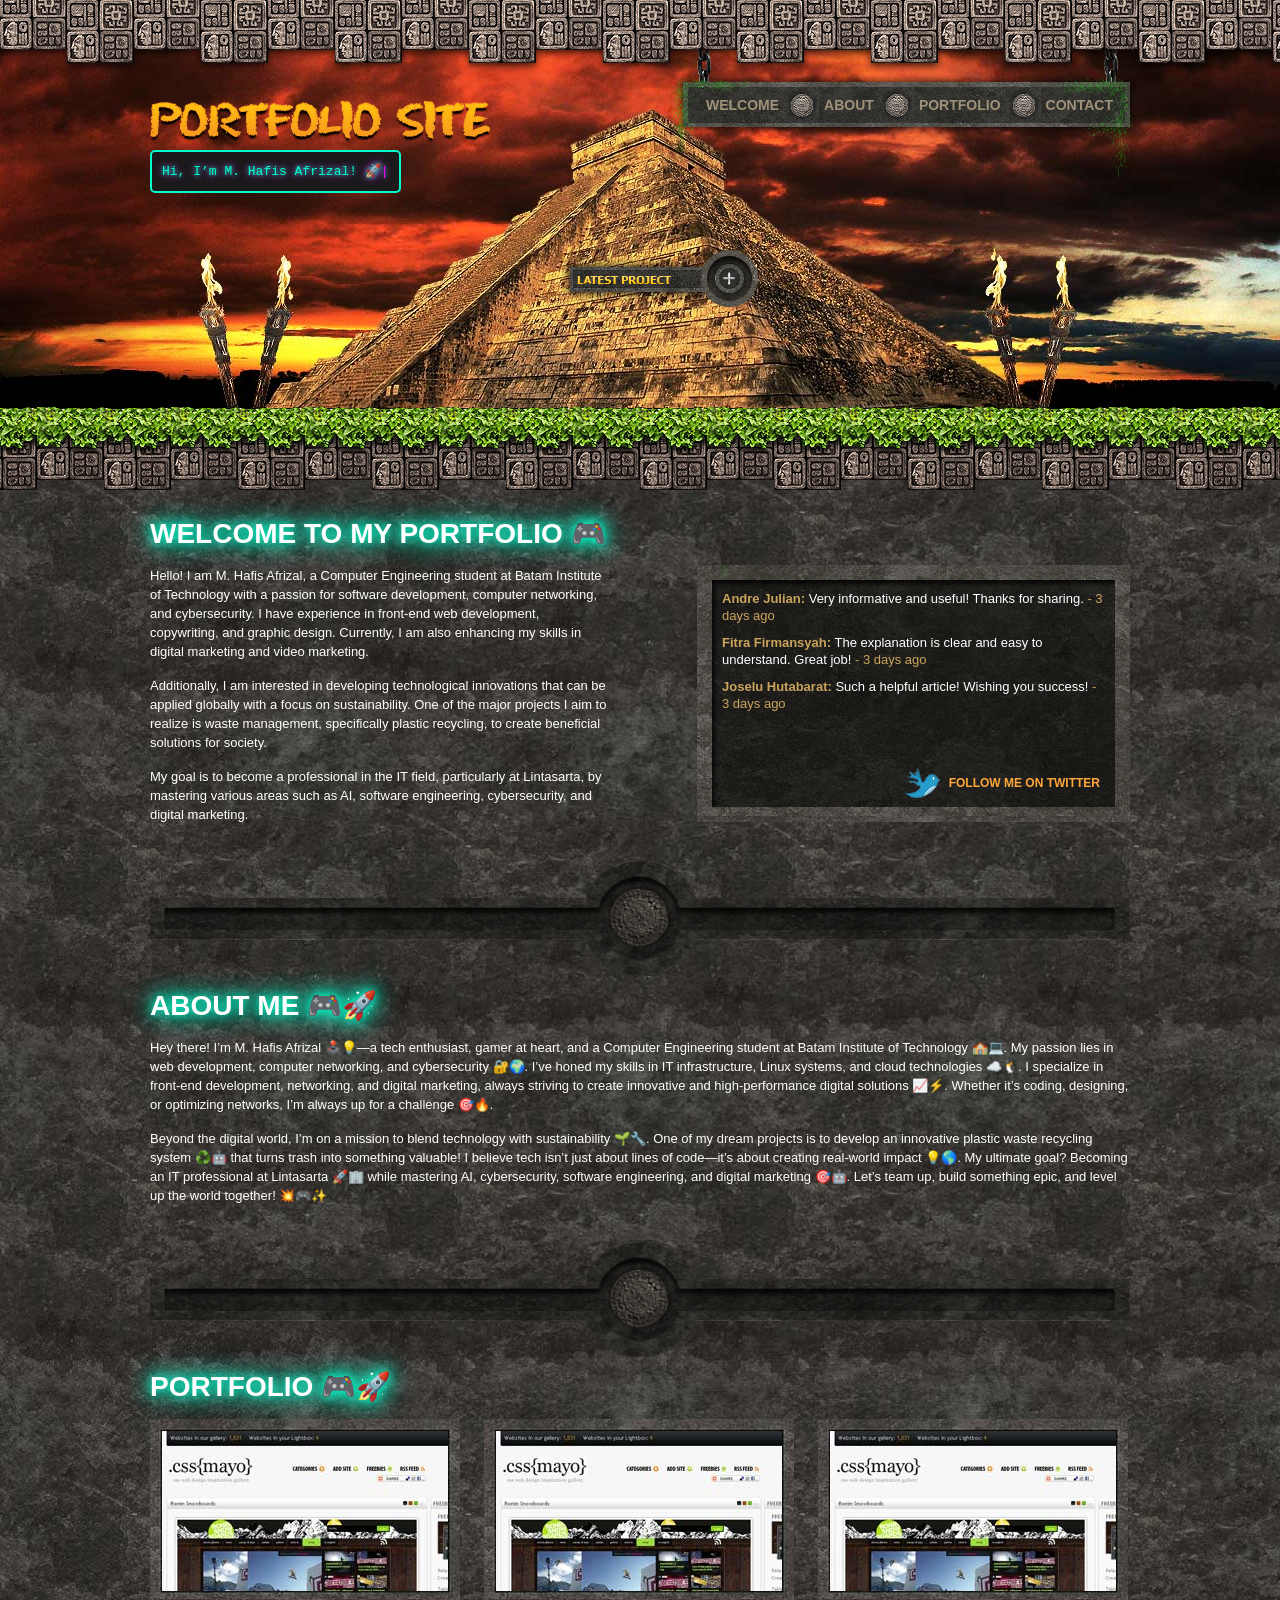
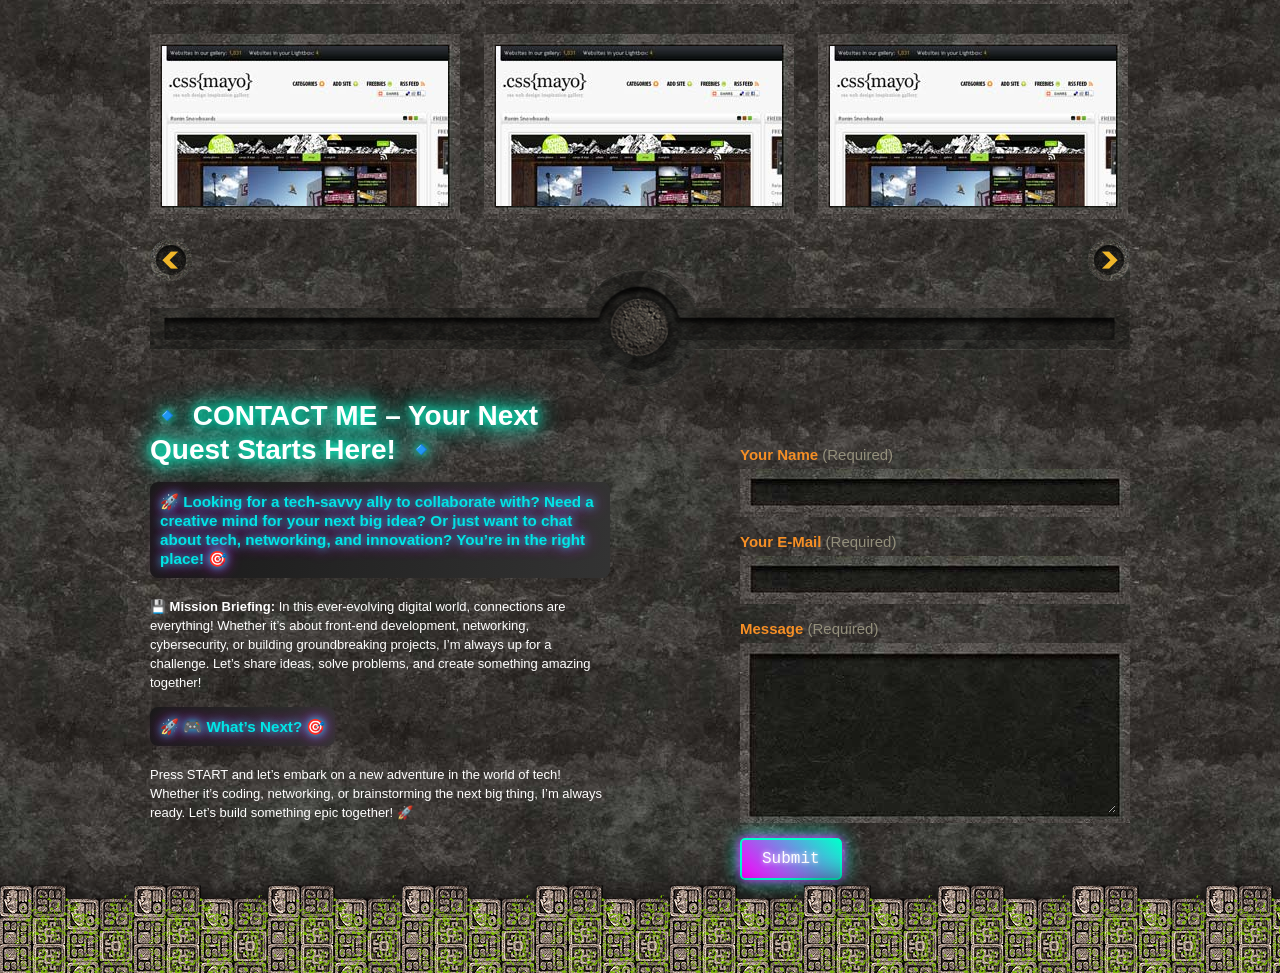
<file: index.html>
<!DOCTYPE html PUBLIC "-//W3C//DTD XHTML 1.0 Transitional//EN" "http://www.w3.org/TR/xhtml1/DTD/xhtml1-transitional.dtd">
<html xmlns="http://www.w3.org/1999/xhtml">
<head>
<title>Portfolio</title>
<meta http-equiv="Content-type" content="text/html; charset=utf-8" />
<link href="https://fonts.googleapis.com/css2?family=Press+Start+2P&display=swap" rel="stylesheet">
<link rel="stylesheet" href="css/style.css" type="text/css" media="all" />
<script src="js/jquery-1.3.2.min.js" type="text/javascript"></script>
<script src="js/jquery.jcarousel.js" type="text/javascript"></script>
<script src="js/jquery.scrollTo-min.js" type="text/javascript"></script>
<script src="js/jquery-func.js" type="text/javascript"></script>
<script>
  document.addEventListener("DOMContentLoaded", function() {
    const text = "Hi, I’m M. Hafis Afrizal! 🚀\nAspiring IT Professional | Web Developer | Network Enthusiast\nBringing ideas to life with technology and innovation. Let’s build something great together!";
    const typingText = document.getElementById("typing-text");
    let index = 0;
    let isTyping = true;

    function type() {
      if (isTyping) {
        if (index < text.length) {
          typingText.textContent += text[index];
          index++;
          setTimeout(type, 50); // Kecepatan ketik
        } else {
          setTimeout(() => {
            isTyping = false;
            erase();
          }, 2000); // Tunggu 2 detik sebelum hapus
        }
      }
    }

    function erase() {
      if (!isTyping) {
        if (typingText.textContent.length > 0) {
          typingText.textContent = typingText.textContent.slice(0, -1);
          setTimeout(erase, 30); // Kecepatan hapus
        } else {
          setTimeout(() => {
            isTyping = true;
            index = 0;
            type();
          }, 1000); // Tunggu 1 detik sebelum ulang
        }
      }
    }

    typingText.textContent = ""; // Mulai kosong
    type(); // Mulai animasi
  });
</script>

<!--[if lte IE 6]><link rel="stylesheet" href="css/ie6.css" type="text/css" media="all" /><![endif]-->
</head>
<body>
<!-- Wrapper -->


<div id="wrapper">
  <div id="top">&nbsp;</div>
  <!-- Header -->
  <div id="header">
    <div class="shell">
      <!-- Logo and Site info -->
      <h1 id="logo"><a href=>Portfolio Site</a></h1>
      <span class="site-info" id="typing-text">Hi, I’m M. Hafis Afrizal! 🚀
        Aspiring IT Professional | Web Developer | Network Enthusiast"
        Bringing ideas to life with technology and innovation. Let’s build something great together!</span>
      <!-- End Logo and Site info -->
      <!-- Navigation  -->
      <div id="navigation-handler">
        <div id="navigation">
          <div id="navigation-bg">
            <ul>
              <li><a href="#welcome">Welcome</a></li>
              <li><a href="#about">About</a></li>
              <li><a href="#portfolio">Portfolio</a></li>
              <li class="last"><a href="#contact">Contact</a></li>
            </ul>
          </div>
        </div>
      </div>
      <!-- End Navigation  -->
      <!-- Latest Project -->
      <a href="#" class="latest-project-button notext">Latest Project</a>
      <div id="latest-projects"> <a href="#" class="close notext">Close</a>
        <div id="latest-projects-bg">
          <ul>
            <li><a href="http://all-free-download.com/free-website-templates/"><img src="css/images/portfolio1-big.jpg" alt="" /></a></li>
            <li><a href="http://all-free-download.com/free-website-templates/"><img src="css/images/portfolio1-big.jpg" alt="" /></a></li>
            <li><a href="http://all-free-download.com/free-website-templates/"><img src="css/images/portfolio1-big.jpg" alt="" /></a></li>
            <li><a href="http://all-free-download.com/free-website-templates/"><img src="css/images/portfolio1-big.jpg" alt="" /></a></li>
            <li><a href="http://all-free-download.com/free-website-templates/"><img src="css/images/portfolio1-big.jpg" alt="" /></a></li>
          </ul>
        </div>
      </div>
      <!-- ENd Latest Project -->
    </div>
  </div>
  <!-- End Header -->
  <!-- Content -->
  <div id="content">
    <div class="shell">
      <div class="post welcome" id="welcome">
        <div class="cl">&nbsp;</div>
        <div class="left">
          <h2 class="glow-title" onclick="this.classList.toggle('active')">WELCOME TO MY PORTFOLIO 🎮</h2>
          <p>Hello! I am M. Hafis Afrizal, a Computer Engineering student at Batam Institute of Technology with a passion for software development, computer networking, and cybersecurity. I have experience in front-end web development, copywriting, and graphic design. Currently, I am also enhancing my skills in digital marketing and video marketing.</p>
          <p>Additionally, I am interested in developing technological innovations that can be applied globally with a focus on sustainability. One of the major projects I aim to realize is waste management, specifically plastic recycling, to create beneficial solutions for society.</p>
          <p>My goal is to become a professional in the IT field, particularly at Lintasarta, by mastering various areas such as AI, software engineering, cybersecurity, and digital marketing.</p>
        </div>
        <div class="right twitter">
          <ul>
            <li> <strong>Andre Julian:</strong> Very informative and useful! Thanks for sharing. <span class="yellow"> - 3 days ago</span> </li>
            <li> <strong>Fitra Firmansyah:</strong> The explanation is clear and easy to understand. Great job! <span class="yellow"> - 3 days ago</span> </li>
            <li> <strong>Joselu Hutabarat:</strong> Such a helpful article! Wishing you success! <span class="yellow"> - 3 days ago</span> </li>
          </ul>
          <a href="#" class="twitter-link">FOLLOW ME ON TWITTER</a> </div>
        <div class="cl">&nbsp;</div>
      </div>
      <div class="post" id="about">
        <h2 class="glow-title" onclick="this.classList.toggle('active')">ABOUT ME 🎮🚀</h2>
        <p>Hey there! I’m M. Hafis Afrizal 🕹️💡—a tech enthusiast, gamer at heart, and a Computer Engineering student at Batam Institute of Technology 🏫💻. My passion lies in web development, computer networking, and cybersecurity 🔐🌍. I’ve honed my skills in IT infrastructure, Linux systems, and cloud technologies ☁️🐧. I specialize in front-end development, networking, and digital marketing, always striving to create innovative and high-performance digital solutions 📈⚡. Whether it’s coding, designing, or optimizing networks, I’m always up for a challenge 🎯🔥.</p>
        <p>Beyond the digital world, I’m on a mission to blend technology with sustainability 🌱🔧. One of my dream projects is to develop an innovative plastic waste recycling system ♻️🤖 that turns trash into something valuable! I believe tech isn’t just about lines of code—it’s about creating real-world impact 💡🌎. My ultimate goal? Becoming an IT professional at Lintasarta 🚀🏢 while mastering AI, cybersecurity, software engineering, and digital marketing 🎯🤖. Let’s team up, build something epic, and level up the world together! 💥🎮✨</p>
      </div>
      <div class="post" id="portfolio">
        <h2 class="glow-title" onclick="this.classList.toggle('active')">PORTFOLIO 🎮🚀</h2>
        <div class="portfolio">
          <ul>
            <li> <a href="#"><img src="css/images/portfolio1.jpg" alt="" /></a> <a href="#"><img src="css/images/portfolio1.jpg" alt="" /></a> <a href="#"><img src="css/images/portfolio1.jpg" alt="" /></a> <a href="#"><img src="css/images/portfolio1.jpg" alt="" /></a> <a href="#"><img src="css/images/portfolio1.jpg" alt="" /></a> <a href="#"><img src="css/images/portfolio1.jpg" alt="" /></a> </li>

            <li> <a href="#"><img src="css/images/portfolio1.jpg" alt="" /></a> <a href="#"><img src="css/images/portfolio1.jpg" alt="" /></a> <a href="#"><img src="css/images/portfolio1.jpg" alt="" /></a> <a href="#"><img src="css/images/portfolio1.jpg" alt="" /></a> <a href="#/"><img src="css/images/portfolio1.jpg" alt="" /></a> <a href="#"><img src="css/images/portfolio1.jpg" alt="" /></a> </li>

            <li> <a href="#"><img src="css/images/portfolio1.jpg" alt="" /></a> <a href="#"><img src="css/images/portfolio1.jpg" alt="" /></a> <a href="#"><img src="css/images/portfolio1.jpg" alt="" /></a> <a href="#"><img src="css/images/portfolio1.jpg" alt="" /></a> <a href="#"><img src="css/images/portfolio1.jpg" alt="" /></a> <a href="#"><img src="css/images/portfolio1.jpg" alt="" /></a> </li>

            <li> <a href="#"><img src="css/images/portfolio1.jpg" alt="" /></a> <a href="#"><img src="css/images/portfolio1.jpg" alt="" /></a> <a href="#"><img src="css/images/portfolio1.jpg" alt="" /></a> <a href=""><img src="css/images/portfolio1.jpg" alt="" /></a> <a href=""><img src="css/images/portfolio1.jpg" alt="" /></a> <a href="#"><img src="css/images/portfolio1.jpg" alt="" /></a> </li>

          </ul>
        </div>
      </div>
      <div class="contact" id="contact">
        <div class="cl">&nbsp;</div>
        <div class="left">
          <h2 class="glow-title" onclick="this.classList.toggle('active')">🔹 CONTACT ME – Your Next Quest Starts Here! 🔹</h2>
          <h3 class="tech-title" onclick="this.style.color = this.style.color === 'rgb(255, 51, 153)' ? '#00e6e6' : '#ff3399'">
            <span class="spark">🚀</span> Looking for a tech-savvy ally to collaborate with? Need a creative mind for your next big idea? Or just want to chat about tech, networking, and innovation? You’re in the right place! <span class="spark">🎯</span>
          </h3> <br><br>
          <p><strong>💾 Mission Briefing:</strong>
            In this ever-evolving digital world, connections are everything! Whether it’s about front-end development, networking, cybersecurity, or building groundbreaking projects, I’m always up for a challenge. Let’s share ideas, solve problems, and create something amazing together! </p>
            <h3 class="tech-title" onclick="this.style.color = this.style.color === 'rgb(255, 51, 153)' ? '#00e6e6' : '#ff3399'">
              <span class="spark">🚀</span> 🎮 What’s Next? <span class="spark">🎯</span></h3> <br><br>
          <p>Press START and let’s embark on a new adventure in the world of tech! Whether it’s coding, networking, or brainstorming the next big thing, I’m always ready. Let’s build something epic together! 🚀 </p>
          <br>


        </div>
        <div class="right">
          <form action="#" method="post">
            <label>Your Name <span>(Required)</span></label>
            <span class="field">
            <input type="text" name="" value="" />
            </span>
            <label>Your E-Mail <span>(Required)</span></label>
            <span class="field">
            <input type="text" name="" value="" />
            </span>
            <label>Message <span>(Required)</span></label>
            <span class="textarea-field">
            <textarea name="" rows="6" cols="10"></textarea>
            </span>
            <input type="submit" class="submit" value="Submit" />
          </form>
        </div>
        <div class="cl">&nbsp;</div>
      </div>
    </div>
  </div>
  <!-- End Content -->
  <div id="footer">
    <div class="shell">&nbsp;</div>
  </div>
</div>
<!-- End Wrapper -->
<audio id="backgroundMusic" loop>
  <source src="gamemusic.mp3" type="audio/mpeg">
</audio>
<script>
  document.addEventListener("DOMContentLoaded", function() {
    const audio = document.getElementById("backgroundMusic");
    audio.volume = 0.3;
    audio.play().catch(err => {
      console.log("Autoplay gagal: ", err);
      document.body.addEventListener("click", function() {
        audio.play();
      }, { once: true });
    });

    const text = "Hi, I’m M. Hafis Afrizal! 🚀\nAspiring IT Professional | Web Developer | Network Enthusiast\nBringing ideas to life with technology and innovation. Let’s build something great together!";
    const typingText = document.getElementById("typing-text");
    let index = 0;
    let isTyping = true;

    function type() {
      if (isTyping) {
        if (index < text.length) {
          typingText.textContent += text[index];
          index++;
          setTimeout(type, 50);
        } else {
          setTimeout(() => {
            isTyping = false;
            erase();
          }, 2000);
        }
      }
    }

  });
</script>

<script>
  function startGame() {
      alert("Permainan dimulai!");
      // Tambahkan logika permainan Anda di sini
  }
</script>

</body>
</html>
</file>
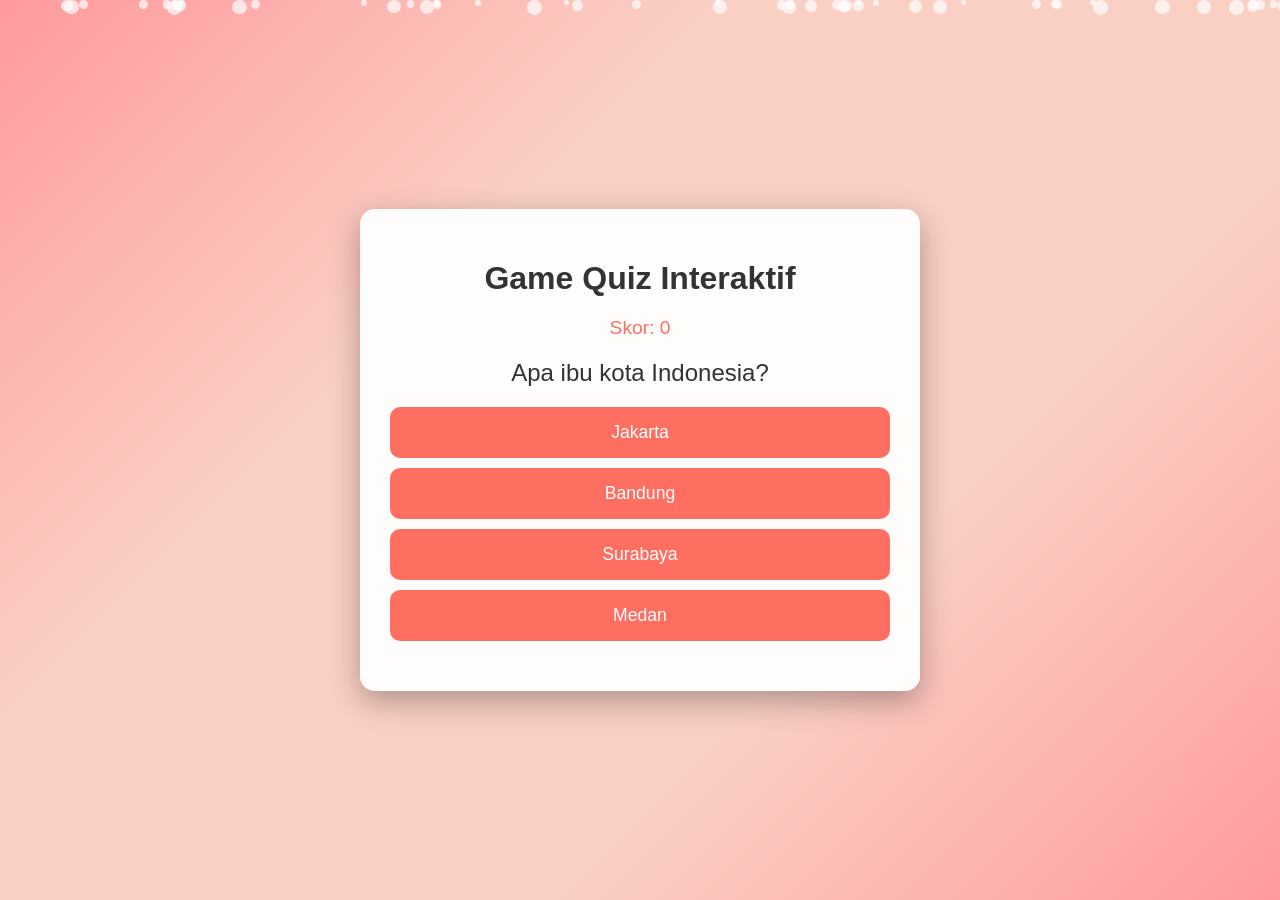
<file: js/game.html>
<!DOCTYPE html>
<html lang="en">
<head>
    <meta charset="UTF-8">
    <title>Game Quiz Interaktif</title>
    <link rel="stylesheet" href="game.css">
</head>
<body>
    <div id="particles"></div>
    <div id="game-container">
        <h1>Game Quiz Interaktif</h1>
        <div id="score">Skor: 0</div>
        <div id="question"></div>
        <div id="options"></div>
        <div id="message"></div>
        <button id="next">Lanjut</button>
    </div>
    <div id="popup" class="popup">
        <div class="popup-content">
            <h2>Selamat!</h2>
            <p>Jawaban Anda Benar!</p>
            <button id="closePopup">OK</button>
        </div>
    </div>
    <script src="game.js"></script>
</body>
</html>
</file>
<file: css/style.css>
* { padding:0; margin:0; outline:0; }
body {
	background:#262521 url(images/body.jpg);
	font-family: "Trebuchet MS", sans-serif;
	font-size:13px;
	line-height:19px;
	color:#fff;
}
body, html { height:100%; min-height:100%; }

a { color:#e7582f; text-decoration: underline; cursor:pointer;}
a:hover { color:#f68f25; text-decoration: none; }
a img { border:0; }

.notext { font-size:0; line-height:0; background-repeat:no-repeat; background-position:0 0; text-indent: -4000px;}

.left { float:left; display:inline; }
.right { float:right; display:inline; }

input, textarea, select { font-family: "Trebuchet MS", sans-serif; font-size:13px; }
textarea{ overflow:auto; }

label { font-size:15px; font-weight: bold; color:#f68f25;}

.cl { font-size:0; line-height:0; clear:both; height:0; display:block; }

#wrapper { min-height:100%; position:relative; }


h2 { color:#f68f25; font-size:28px; line-height:34px;}

.glow-title {
    color: #fff; /* Warna teks putih biar kontras */
    text-shadow: 0 0 10px #00ffcc, 0 0 20px #00ffcc, 0 0 30px #00ffcc; /* Efek glow neon */
    transition: all 0.3s ease; /* Animasi halus */
    display: inline-block;
  }
  .glow-title:hover {
    transform: scale(1.1); /* Besarin sedikit pas di-hover */
    text-shadow: 0 0 15px #ff00ff, 0 0 25px #ff00ff, 0 0 35px #ff00ff; /* Glow berubah warna */
    cursor: pointer; /* Kayak tombol */
  }
  .glow-title.active {
    animation: bounce 0.5s; /* Efek lompat pas diklik */
  }
  @keyframes bounce {
    0%, 100% { transform: scale(1); }
    50% { transform: scale(1.2); }
  }

  .tech-title {
    color: #00e6e6; /* Warna cyan modern */
    font-family: 'Arial', sans-serif; /* Font simpel tapi clean */
    text-shadow: 0 0 8px #00e6e6, 0 0 15px #ff00ff; /* Glow futuristik */
    animation: pulse 2s infinite; /* Denyut konstan */
    transition: all 0.3s ease; /* Transisi halus */
    padding: 10px;
    display: inline-block;
    background: linear-gradient(90deg, #1a1a1a, #333); /* Background gelap modern */
    border-radius: 8px; /* Sudut melengkung */
  }
  .tech-title:hover {
    transform: translateY(-5px); /* Naik pas di-hover */
    text-shadow: 0 0 12px #ff00ff, 0 0 20px #00e6e6; /* Glow lebih intens */
    cursor: pointer;
  }
  .tech-title:active {
    transform: scale(0.95); /* Kecilkan pas diklik */
  }
  @keyframes pulse {
    0% { opacity: 1; }
    50% { opacity: 0.7; }
    100% { opacity: 1; }
  }
  .spark {
    display: inline-block;
    animation: spark 1.5s infinite alternate; /* Efek kilatan kecil */
  }
  @keyframes spark {
    0% { opacity: 0.5; transform: scale(1); }
    100% { opacity: 1; transform: scale(1.2); }
  }

.shell { width:980px; margin:0 auto;}

#header { background:url(images/header.jpg) no-repeat center 0; position:relative; z-index:2;}
#header .shell { height:410px; position:relative; z-index:2;}

#header-bg { background:url(images/header-left.jpg) repeat-x 0 0;}
#header-right { background:url(images/header-right.jpg) repeat-x 0 0; position:absolute; top:0; right:0; width:50%; height:410px; z-index:1;}

h1#logo { padding-top:100px; width:340px; height:50px; font-size:0; line-height:0; }
h1#logo a{ text-indent: -4000px; height:43px; display:block; background:url(images/logo.png)}

.site-info { 
	color: #00ffcc; /* Warna cyan ala tech/game */
    font-family: 'Courier New', monospace; /* Font terminal */
    text-shadow: 0 0 5px #00ffcc, 0 0 10px #ff00ff; /* Glow futuristik */
    white-space: pre-wrap; /* Biar teks rapi */
    display: inline-block;
    background: #1a1a1a; /* Background gelap */
    padding: 10px;
    border: 2px solid #00ffcc; /* Border ala game */
    border-radius: 5px;
}

.site-info::after {
    content: '|'; /* Kursor berkedip */
    animation: blink 0.7s infinite;
    color: #ff00ff; /* Warna kursor pink */
  }
  @keyframes blink {
    50% { opacity: 0; }
  }

a.latest-project-button { width:198px; height:57px; background:url(images/latest-project-button.png); position:absolute; top:250px; left:410px;}

#navigation { position:absolute; top:-20px; left:38px; width:471px; height:198px; z-index:2;}
#navigation-bg { width:471px; height:198px; background:url(images/nav.png); }
#navigation ul{ list-style-position: none; font-size:14px; font-weight: bold; text-transform: uppercase; padding:107px 0 0 38px;}
#navigation ul li{ display:inline; float:left; height:36px; line-height:36px; background:url(images/nav-bul.gif) no-repeat right 0; padding-right:40px; margin-right:5px; }
#navigation ul li.last{ background:transparent; padding-right:0; margin-right:0;}
#navigation ul li a{ color:#9f9279; text-decoration: none; position:relative; }
#navigation ul li a:hover,
#navigation ul li a.active{ color:#fff;}

#top { height:74px; background:url(images/top.png) repeat-x 0 0; position:absolute; top:0; left:0; width:100%; z-index:3;}


#content { background:url(images/content.gif) repeat-x center 0; min-height:700px; position:relative; top:-3px; z-index:4;}
#content .shell{ position:relative; padding:110px 0 90px 0; z-index:1;}

.post { background:url(images/line.gif) no-repeat center bottom; padding-bottom:140px; margin-bottom:10px;}

#content p,
#content h2{ padding-bottom:15px;}

#circle { position:absolute; top:-23px; left:430px; width:201px; height:160px; background:url(images/circle.png);}

#footer { position:absolute; bottom:0; left:0; height:118px; width:100%; background:url(images/bottom.png) repeat-x 0 0; z-index:150;}

.portfolio { width:1004px; position:relative; margin-right:-24px; }
.portfolio ul{ list-style-type: none; }
.portfolio a{ float:left; width:298px; height:173px; font-size:0; line-height:0; background:url(images/portfolio-link.jpg); padding:12px 0 0 12px; margin:0 24px 30px 0;}


.contact .left { width:460px; }
.contact .right{ width:390px; padding-top:46px; }
.contact label { display:block; padding-bottom:5px; }
.contact label span{ color:#938f7b; font-weight: normal; }

.contact .field input,
.contact .textarea-field textarea { color:#fff; font-weight: bold; border:0; background:transparent; width:100%; }

.field { width:362px; height:34px; background:url(images/field.jpg); display:block; padding:14px 14px 0 14px; margin-bottom:15px;}

.textarea-field { width:362px; height:166px; background:url(images/textarea.jpg); display:block; padding:14px 14px 0 14px; margin-bottom:15px;}
.textarea-field textarea{  height:156px; }

.submit {
    background: linear-gradient(45deg, #ff00ff, #00ffcc); /* Gradient ala game */
    color: #fff; /* Teks putih */
    font-family: 'Courier New', monospace; /* Font terminal */
    font-size: 16px;
    padding: 10px 20px; /* Besar tombol */
    border: 2px solid #00ffcc; /* Border cyan */
    border-radius: 5px; /* Sudut melengkung */
    text-shadow: 0 0 5px #fff; /* Glow teks */
    box-shadow: 0 0 10px #ff00ff, 0 0 20px #00ffcc; /* Glow luar */
    cursor: pointer; /* Tangan pas hover */
    transition: all 0.3s ease; /* Animasi halus */
  }
  .submit:hover {
    transform: scale(1.1); /* Besar sedikit pas hover */
    box-shadow: 0 0 15px #ff00ff, 0 0 25px #00ffcc; /* Glow lebih kuat */
  }
  .submit:active {
    transform: scale(0.95); /* Kecilkan pas klik */
    box-shadow: 0 0 5px #ff00ff; /* Glow redup pas ditekan */
  }
  /* Efek klik tambahan (opsional via JS) */
  .submit.clicked {
    animation: pulse 0.2s; /* Denyut pas diklik */
  }
  @keyframes pulse {
    0% { transform: scale(1); }
    50% { transform: scale(1.15); }
    100% { transform: scale(1); }
  }

.welcome .left { width:460px;}
.twitter { width:433px; height:257px; background:url(images/twitter-bg.gif); margin:48px 0 0 0; position:relative; }
.twitter ul{ padding:25px; list-style-type: none;}
.twitter ul li{ margin-bottom:10px; line-height:17px; }
.twitter ul li strong{ color:#caa45c; }

.yellow { color:#caa45c; }

.game-button {
	padding: 5px 15px; /* Dikurangi lagi dari 8px 20px */
	font-size: 12px;  /* Dikurangi dari 14px */
	font-family: 'Press Start 2P', cursive;
	background: linear-gradient(45deg, #ff0066, #ff33cc);
	color: #ffffff;
	border: 2px solid #cc0052; /* Dikurangi dari 3px */
	border-radius: 6px; /* Dikurangi dari 8px */
	cursor: pointer;
	box-shadow: 0 0 10px rgba(255, 0, 102, 0.5); /* Shadow lebih kecil */
	transition: all 0.2s ease;
	position: relative;
	overflow: hidden;
}

.game-button:hover {
	transform: scale(1.05);
	box-shadow: 0 0 15px rgba(255, 0, 102, 0.8);
	background: linear-gradient(45deg, #ff33cc, #ff0066);
}

.game-button:active {
	transform: scale(0.95);
	box-shadow: 0 0 5px rgba(255, 0, 102, 0.4);
}

.game-button::after {
	content: '';
	position: absolute;
	top: 50%;
	left: 50%;
	width: 0;
	height: 0;
	background: rgba(255, 255, 255, 0.3);
	border-radius: 50%;
	transform: translate(-50%, -50%);
	transition: width 0.3s ease, height 0.3s ease;
}

.game-button:active::after {
	width: 100px; /* Dikurangi lagi dari 150px */
	height: 100px;
	opacity: 0;
}

.twitter-link { color:#fda73b; font-size:12px; font-weight: bold; text-transform: uppercase; background:url(images/twitter.gif) no-repeat 0 0; padding-left:45px; height:30px; line-height:30px; position:absolute; top:203px; right:30px; text-decoration: none;}

.copy{ color:#999; padding-top:100px;}
.copy a{ color:#aaa; }

.jcarousel-clip { overflow:hidden; position:relative; }

.jcarousel-prev,
.jcarousel-next { font-size:0; line-height:0; cursor:pointer; text-indent: -4000px; position:absolute; }

.portfolio .jcarousel-clip { width:1004px; height:430px; }
.portfolio .jcarousel-clip ul{ position:relative; }
.portfolio .jcarousel-clip ul li{ float:left; display:inline; width:1004px; height:400px;}

.portfolio .jcarousel-prev,
.portfolio .jcarousel-next { width:42px; height:42px; top:420px; }

.portfolio .jcarousel-next { background:url(images/next.gif); right:24px; }
.portfolio .jcarousel-prev { background:url(images/prev.gif); left:0; }



#latest-projects { width:393px; height:208px; position:absolute; top:150px; left:305px; z-index:3; visibility: hidden;}
#latest-projects-bg { width:373px; height:194px; background:url(images/latest-project-bg.png); padding:14px 0 0 20px;}
#latest-projects ul{ list-style-type: none; font-size:0; line-height:0; width:354px; height:183px; overflow:hidden; position:relative; }
#latest-projects ul li{ float:left; display:inline; width:354px; height:183px; }

#latest-projects .jcarousel-clip { width:354px; height:430px; }

#latest-projects .jcarousel-prev,
#latest-projects .jcarousel-next { width:41px; height:40px; top:90px; z-index:3;}

#latest-projects .jcarousel-next { background:url(images/next-small.png); right:-5px; }
#latest-projects .jcarousel-prev { background:url(images/prev-small.png); left:-5px; }

.close { width:41px; height:41px; background:url(images/close-small.png); position:absolute; top:-5px; right:-5px; z-index:2;}

#navigation-handler { position:absolute; width:560px; height:200px; top:0; left:480px; z-index:1;}
</file>
<file: css/ie6.css>
body, html { overflow-x:hidden; }
#wrapper { }

h1#logo a
{ background: none; filter: progid:DXImageTransform.Microsoft.AlphaImageLoader(src='css/images/logo.png', sizingMethod='image'); }

a.latest-project-button 
{ background: none; filter: progid:DXImageTransform.Microsoft.AlphaImageLoader(src='css/images/latest-project-button.png', sizingMethod='image'); }

#navigation-bg
{ background: none; filter: progid:DXImageTransform.Microsoft.AlphaImageLoader(src='css/images/nav.png', sizingMethod='image'); }

#top 
{ background: none; filter: progid:DXImageTransform.Microsoft.AlphaImageLoader(src='css/images/top.png', sizingMethod='image'); }

#circle 
{ background: none; filter: progid:DXImageTransform.Microsoft.AlphaImageLoader(src='css/images/circle.png', sizingMethod='image'); }

#footer 
{ background: none; filter: progid:DXImageTransform.Microsoft.AlphaImageLoader(src='css/images/bottom.png', sizingMethod='image'); }

#latest-projects-bg 
{ background: none; filter: progid:DXImageTransform.Microsoft.AlphaImageLoader(src='css/images/latest-project-bg.png', sizingMethod='image'); }

#latest-projects .jcarousel-next 
{ background: none; filter: progid:DXImageTransform.Microsoft.AlphaImageLoader(src='css/images/next-small.png', sizingMethod='image'); }

#latest-projects .jcarousel-prev 
{ background: none; filter: progid:DXImageTransform.Microsoft.AlphaImageLoader(src='css/images/prev-small.png', sizingMethod='image'); }

.close 
{ background: none; filter: progid:DXImageTransform.Microsoft.AlphaImageLoader(src='css/images/close-small.png', sizingMethod='image'); }


#content { height:700px; }
</file>
<file: js/game.css>
body {
    font-family: 'Arial', sans-serif;
    margin: 0;
    height: 100vh;
    overflow: hidden;
    position: relative;
    display: flex;
    justify-content: center;
    align-items: center;
}

#particles {
    position: absolute;
    top: 0;
    left: 0;
    width: 100%;
    height: 100%;
    background: linear-gradient(135deg, #ff9a9e, #fad0c4, #fad0c4, #ff9a9e);
    animation: gradientBG 10s ease infinite;
    z-index: -1;
}

@keyframes gradientBG {
    0% { background-position: 0% 50%; }
    50% { background-position: 100% 50%; }
    100% { background-position: 0% 50%; }
}

.particle {
    position: absolute;
    background: rgba(255, 255, 255, 0.7);
    border-radius: 50%;
    animation: float 5s infinite ease-in-out;
}

@keyframes float {
    0% { transform: translateY(0); opacity: 0.8; }
    50% { transform: translateY(-100vh); opacity: 0.3; }
    100% { transform: translateY(0); opacity: 0; }
}

#game-container {
    text-align: center;
    background-color: rgba(255, 255, 255, 0.95);
    padding: 30px;
    border-radius: 15px;
    box-shadow: 0 10px 30px rgba(0, 0, 0, 0.3);
    width: 500px;
    max-width: 90%;
    z-index: 1;
}

h1 {
    color: #333;
    font-size: 2em;
    margin-bottom: 20px;
    animation: fadeIn 1s ease;
}

#score {
    font-size: 1.2em;
    color: #ff6f61;
    margin-bottom: 20px;
}

#question {
    font-size: 1.5em;
    color: #333;
    margin-bottom: 20px;
    animation: slideIn 0.5s ease;
}

#options {
    display: flex;
    flex-direction: column;
    gap: 10px;
}

.option {
    padding: 15px;
    font-size: 1.1em;
    background-color: #ff6f61;
    color: white;
    border: none;
    border-radius: 10px;
    cursor: pointer;
    transition: transform 0.2s, background-color 0.3s;
}

.option:hover {
    transform: scale(1.05);
    background-color: #ff453a;
}

#next {
    margin-top: 20px;
    padding: 10px 20px;
    font-size: 1em;
    background-color: #008CBA;
    color: white;
    border: none;
    border-radius: 10px;
    cursor: pointer;
    transition: background-color 0.3s;
    display: none;
}

#next:hover {
    background-color: #007bb5;
}

#message {
    margin-top: 20px;
    font-size: 1.2em;
    font-weight: bold;
}

.correct {
    animation: correctAnim 0.5s ease;
    background-color: #4CAF50 !important;
}

.wrong {
    animation: wrongAnim 0.5s ease;
    background-color: #f44336 !important;
}

.popup {
    display: none;
    position: fixed;
    top: 0;
    left: 0;
    width: 100%;
    height: 100%;
    background-color: rgba(0, 0, 0, 0.5);
    justify-content: center;
    align-items: center;
    z-index: 2;
}

.popup-content {
    background-color: white;
    padding: 20px;
    border-radius: 10px;
    text-align: center;
    animation: popupAnim 0.3s ease;
}

.popup-content h2 {
    color: #4CAF50;
}

#closePopup {
    padding: 10px 20px;
    background-color: #4CAF50;
    color: white;
    border: none;
    border-radius: 5px;
    cursor: pointer;
}

#closePopup:hover {
    background-color: #45a049;
}

@keyframes fadeIn {
    from { opacity: 0; }
    to { opacity: 1; }
}

@keyframes slideIn {
    from { transform: translateY(-20px); opacity: 0; }
    to { transform: translateY(0); opacity: 1; }
}

@keyframes correctAnim {
    0% { transform: scale(1); }
    50% { transform: scale(1.1); }
    100% { transform: scale(1); }
}

@keyframes wrongAnim {
    0% { transform: translateX(0); }
    25% { transform: translateX(-10px); }
    50% { transform: translateX(10px); }
    75% { transform: translateX(-10px); }
    100% { transform: translateX(0); }
}

@keyframes popupAnim {
    from { transform: scale(0.5); opacity: 0; }
    to { transform: scale(1); opacity: 1; }
}

.win {
    animation: win 1s infinite;
}

@keyframes win {
    0% { transform: scale(1); }
    50% { transform: scale(1.1); }
    100% { transform: scale(1); }
}
</file>
